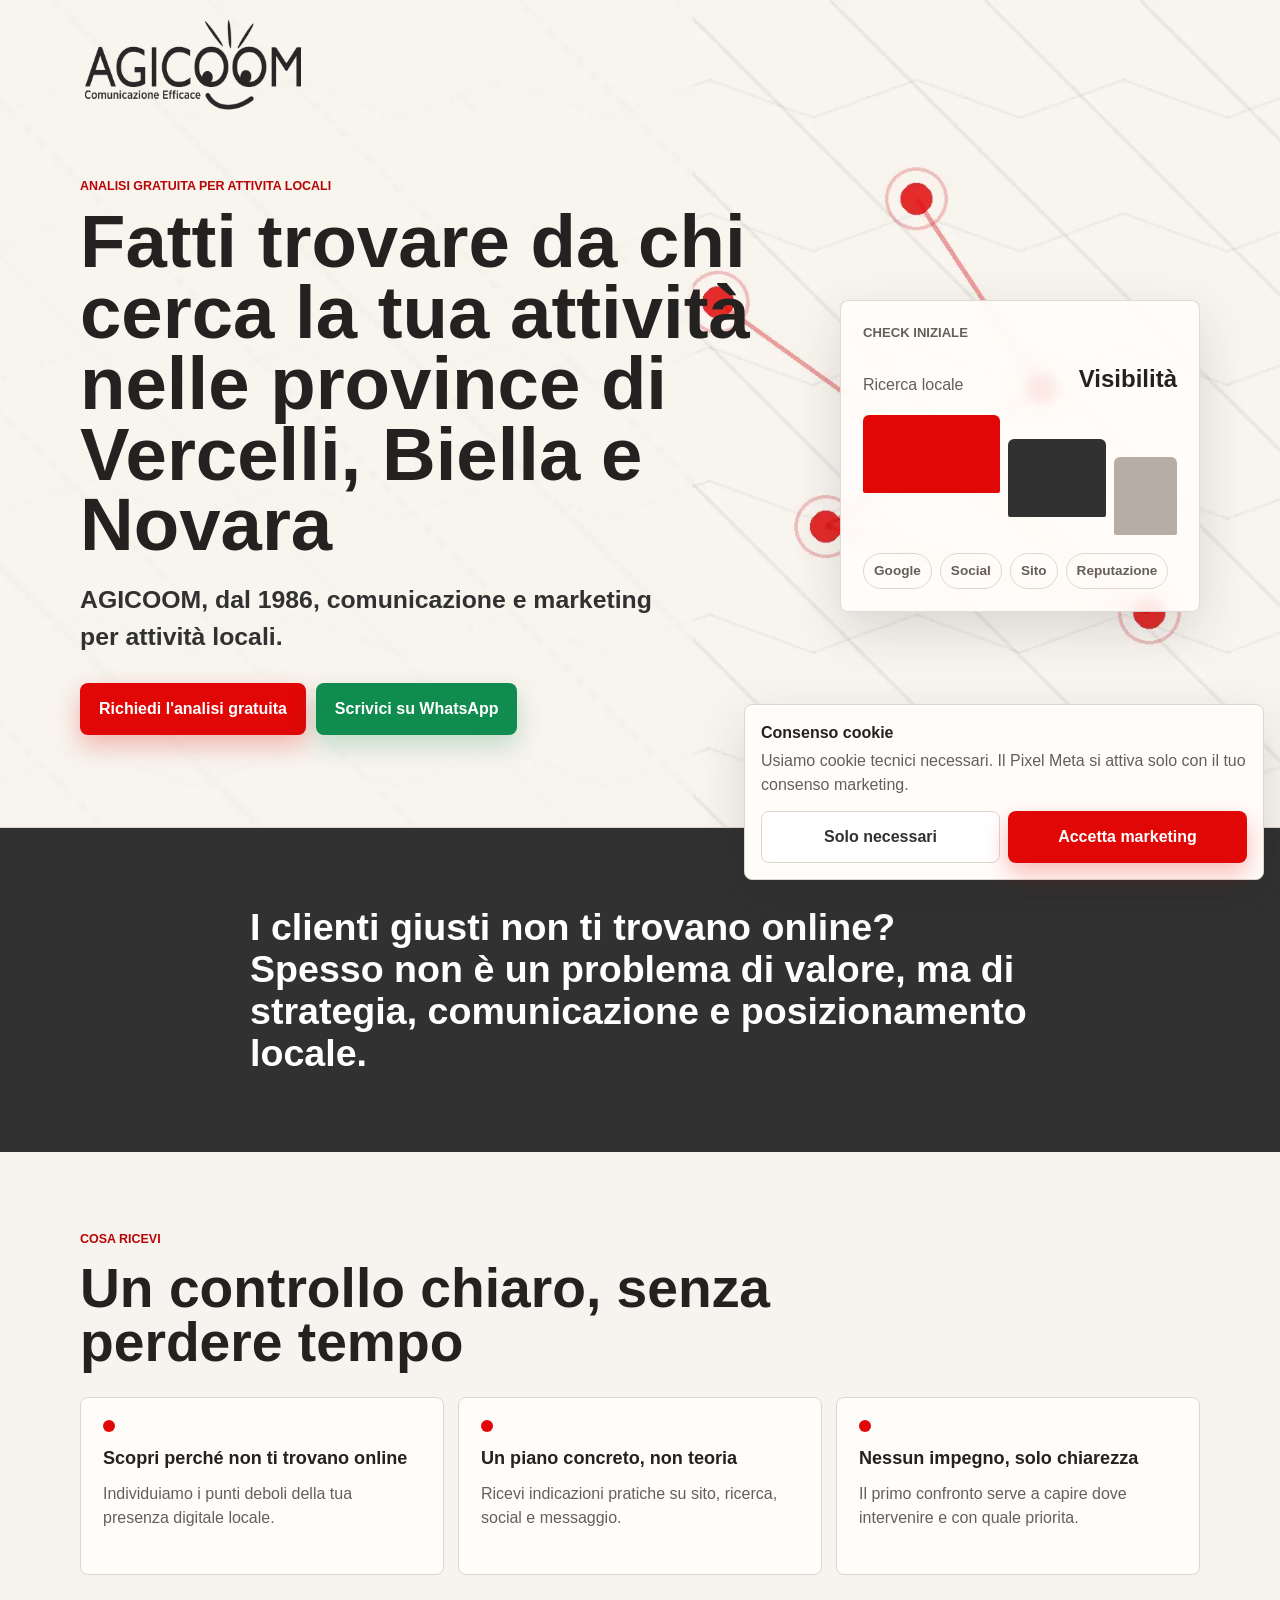
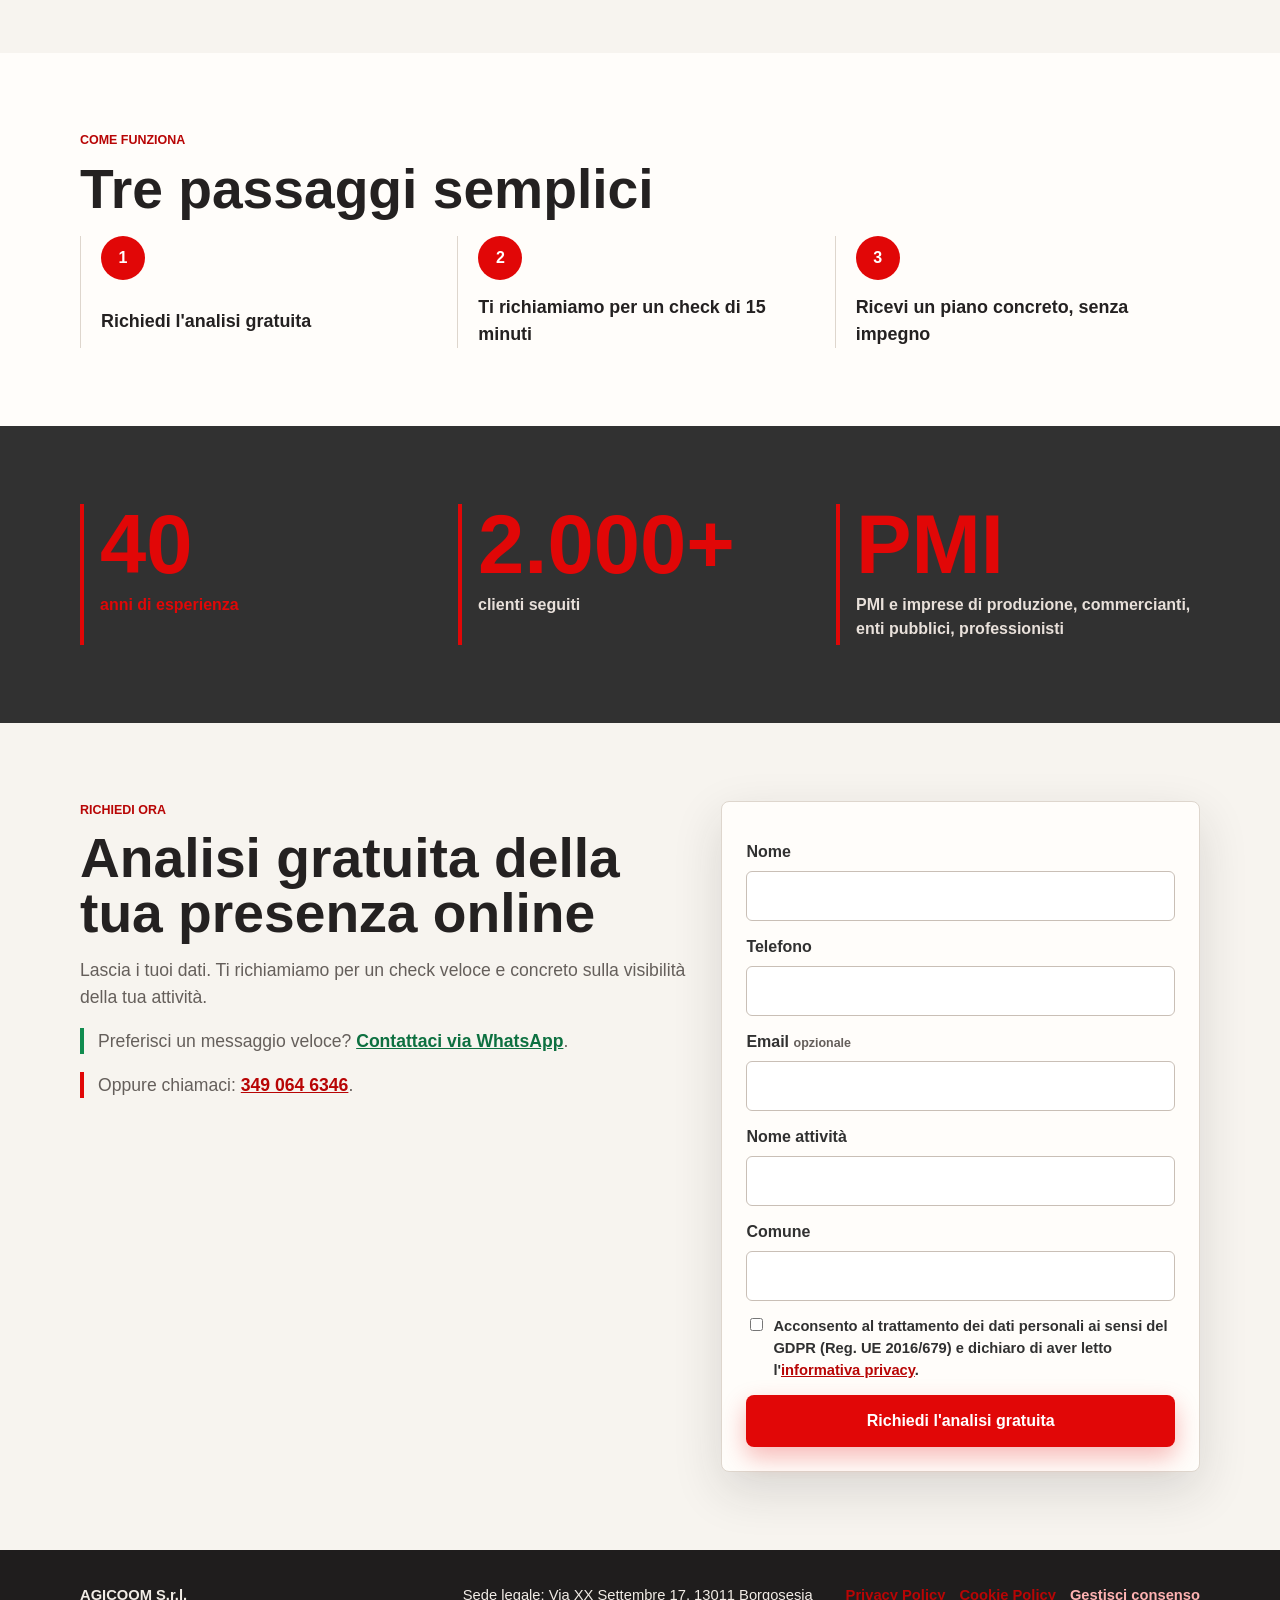
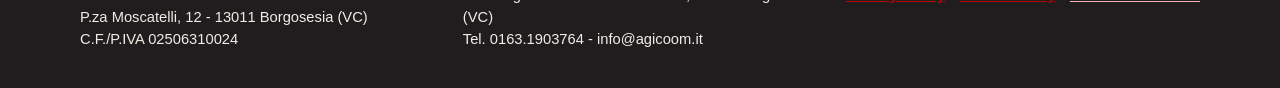
<file: index.html>
<!doctype html>
<html lang="it">
  <head>
    <meta charset="utf-8">
    <meta name="viewport" content="width=device-width, initial-scale=1">
    <title>Analisi gratuita visibilita online | AGICOOM</title>
    <meta name="description" content="Richiedi l'analisi gratuita della tua presenza online nelle province di Vercelli, Biella e Novara. AGICOOM, comunicazione e marketing dal 1986.">
    <link rel="canonical" href="https://analisi.agicoom.com/">
    <meta property="og:title" content="Fatti trovare da chi cerca la tua attivita">
    <meta property="og:description" content="Analisi gratuita della tua presenza online per attivita locali nelle province di Vercelli, Biella e Novara.">
    <meta property="og:type" content="website">
    <meta property="og:url" content="https://analisi.agicoom.com/">
    <meta name="theme-color" content="#e10707">
    <link rel="icon" type="image/png" href="assets/favicon.png">
    <link rel="preload" href="assets/hero-local-visibility.webp" as="image" type="image/webp">
    <link rel="stylesheet" href="styles.css">
    <script src="script.js" defer></script>
  </head>
  <body data-page="landing">
    <header class="site-header" aria-label="Intestazione">
      <a class="brand" href="#hero" aria-label="AGICOOM">
        <picture>
          <source srcset="assets/agicoom-logo.webp" type="image/webp">
          <img src="assets/agicoom-logo.png" width="640" height="271" alt="AGICOOM Comunicazione Efficace">
        </picture>
      </a>
    </header>

    <main>
      <section class="hero section-band" id="hero">
        <div class="container hero-grid">
          <div class="hero-copy">
            <p class="eyebrow">Analisi gratuita per attivita locali</p>
            <h1>Fatti trovare da chi cerca la tua attivit&agrave; nelle province di Vercelli, Biella e Novara</h1>
            <p class="hero-subtitle">AGICOOM, dal 1986, comunicazione e marketing per attivit&agrave; locali.</p>
            <div class="hero-actions">
              <a class="button primary" href="#lead-form">Richiedi l'analisi gratuita</a>
              <a class="button whatsapp-button" href="https://wa.me/393490646346?text=Ciao%20AGICOOM%2C%20vorrei%20richiedere%20l%27analisi%20gratuita%20della%20mia%20presenza%20online." target="_blank" rel="noopener" data-whatsapp-link>Scrivici su WhatsApp</a>
            </div>
          </div>
          <div class="hero-proof" aria-label="Sintesi dell'analisi">
            <div class="audit-panel">
              <p class="panel-label">Check iniziale</p>
              <div class="signal-row">
                <span>Ricerca locale</span>
                <strong>Visibilit&agrave;</strong>
              </div>
              <div class="signal-bars" aria-hidden="true">
                <span></span>
                <span></span>
                <span></span>
              </div>
              <div class="signal-list">
                <span>Google</span>
                <span>Social</span>
                <span>Sito</span>
                <span>Reputazione</span>
              </div>
            </div>
          </div>
        </div>
      </section>

      <section class="section-band problem">
        <div class="container narrow">
          <p>I clienti giusti non ti trovano online? Spesso non &egrave; un problema di valore, ma di strategia, comunicazione e posizionamento locale.</p>
        </div>
      </section>

      <section class="section-band value">
        <div class="container">
          <div class="section-heading">
            <p class="eyebrow">Cosa ricevi</p>
            <h2>Un controllo chiaro, senza perdere tempo</h2>
          </div>
          <div class="feature-grid">
            <article class="feature-item">
              <span class="icon-dot" aria-hidden="true"></span>
              <h3>Scopri perch&eacute; non ti trovano online</h3>
              <p>Individuiamo i punti deboli della tua presenza digitale locale.</p>
            </article>
            <article class="feature-item">
              <span class="icon-dot" aria-hidden="true"></span>
              <h3>Un piano concreto, non teoria</h3>
              <p>Ricevi indicazioni pratiche su sito, ricerca, social e messaggio.</p>
            </article>
            <article class="feature-item">
              <span class="icon-dot" aria-hidden="true"></span>
              <h3>Nessun impegno, solo chiarezza</h3>
              <p>Il primo confronto serve a capire dove intervenire e con quale priorita.</p>
            </article>
          </div>
        </div>
      </section>

      <section class="section-band steps">
        <div class="container">
          <div class="section-heading compact">
            <p class="eyebrow">Come funziona</p>
            <h2>Tre passaggi semplici</h2>
          </div>
          <ol class="step-list">
            <li>
              <span>1</span>
              <p>Richiedi l'analisi gratuita</p>
            </li>
            <li>
              <span>2</span>
              <p>Ti richiamiamo per un check di 15 minuti</p>
            </li>
            <li>
              <span>3</span>
              <p>Ricevi un piano concreto, senza impegno</p>
            </li>
          </ol>
        </div>
      </section>

      <section class="section-band authority">
        <div class="container">
          <div class="counter-grid" aria-label="Esperienza AGICOOM">
            <div>
              <strong>40</strong>
              <span class="counter-highlight">anni di esperienza</span>
            </div>
            <div>
              <strong>2.000+</strong>
              <span>clienti seguiti</span>
            </div>
            <div>
              <strong>PMI</strong>
              <span>PMI e imprese di produzione, commercianti, enti pubblici, professionisti</span>
            </div>
          </div>
        </div>
      </section>

      <section class="section-band form-section" id="lead-form">
        <div class="container form-layout">
          <div class="form-copy">
            <p class="eyebrow">Richiedi ora</p>
            <h2>Analisi gratuita della tua presenza online</h2>
            <p>Lascia i tuoi dati. Ti richiamiamo per un check veloce e concreto sulla visibilit&agrave; della tua attivit&agrave;.</p>
            <p class="whatsapp-note">Preferisci un messaggio veloce? <a href="https://wa.me/393490646346?text=Ciao%20AGICOOM%2C%20vorrei%20richiedere%20l%27analisi%20gratuita%20della%20mia%20presenza%20online." target="_blank" rel="noopener" data-whatsapp-link>Contattaci via WhatsApp</a>.</p>
            <p class="phone-note">Oppure chiamaci: <a href="tel:+393490646346">349 064 6346</a>.</p>
          </div>

          <form class="lead-form" data-lead-form novalidate>
            <div class="form-status" data-form-status role="status" aria-live="polite"></div>
            <label>
              <span>Nome</span>
              <input type="text" name="nome" autocomplete="name" required>
            </label>
            <label>
              <span>Telefono</span>
              <input type="tel" name="telefono" inputmode="tel" autocomplete="tel" required>
            </label>
            <label>
              <span>Email <small>opzionale</small></span>
              <input type="email" name="email" autocomplete="email">
            </label>
            <label>
              <span>Nome attivit&agrave;</span>
              <input type="text" name="attivita" autocomplete="organization" required>
            </label>
            <label>
              <span>Comune</span>
              <input type="text" name="comune" autocomplete="address-level2" required>
            </label>
            <input type="hidden" name="zona" value="">
            <input type="hidden" name="post" value="">
            <label class="privacy-check">
              <input type="checkbox" name="privacy" required>
              <span>Acconsento al trattamento dei dati personali ai sensi del GDPR (Reg. UE 2016/679) e dichiaro di aver letto l'<a href="privacy.html">informativa privacy</a>.</span>
            </label>
            <button class="button primary wide" type="submit">Richiedi l'analisi gratuita</button>
          </form>
        </div>
      </section>
    </main>

    <footer class="site-footer">
      <div class="container footer-grid">
        <p><strong>AGICOOM S.r.l.</strong><br>P.za Moscatelli, 12 - 13011 Borgosesia (VC)<br>C.F./P.IVA 02506310024</p>
        <p>Sede legale: Via XX Settembre 17, 13011 Borgosesia (VC)<br>Tel. 0163.1903764 - info@agicoom.it</p>
        <p class="footer-links"><a href="privacy.html">Privacy Policy</a> <a href="cookie.html">Cookie Policy</a> <button type="button" data-open-consent>Gestisci consenso</button></p>
      </div>
    </footer>

    <div class="sticky-actions" aria-label="Azioni rapide">
      <a class="sticky-cta" href="#lead-form">Analisi gratuita</a>
      <a class="sticky-whatsapp" href="https://wa.me/393490646346?text=Ciao%20AGICOOM%2C%20vorrei%20richiedere%20l%27analisi%20gratuita%20della%20mia%20presenza%20online." target="_blank" rel="noopener" data-whatsapp-link>WhatsApp</a>
    </div>

    <div class="cookie-banner" data-cookie-banner hidden>
      <div>
        <strong>Consenso cookie</strong>
        <p>Usiamo cookie tecnici necessari. Il Pixel Meta si attiva solo con il tuo consenso marketing.</p>
      </div>
      <div class="cookie-actions">
        <button type="button" class="button ghost" data-consent-reject>Solo necessari</button>
        <button type="button" class="button primary" data-consent-accept>Accetta marketing</button>
      </div>
    </div>
  </body>
</html>
</file>
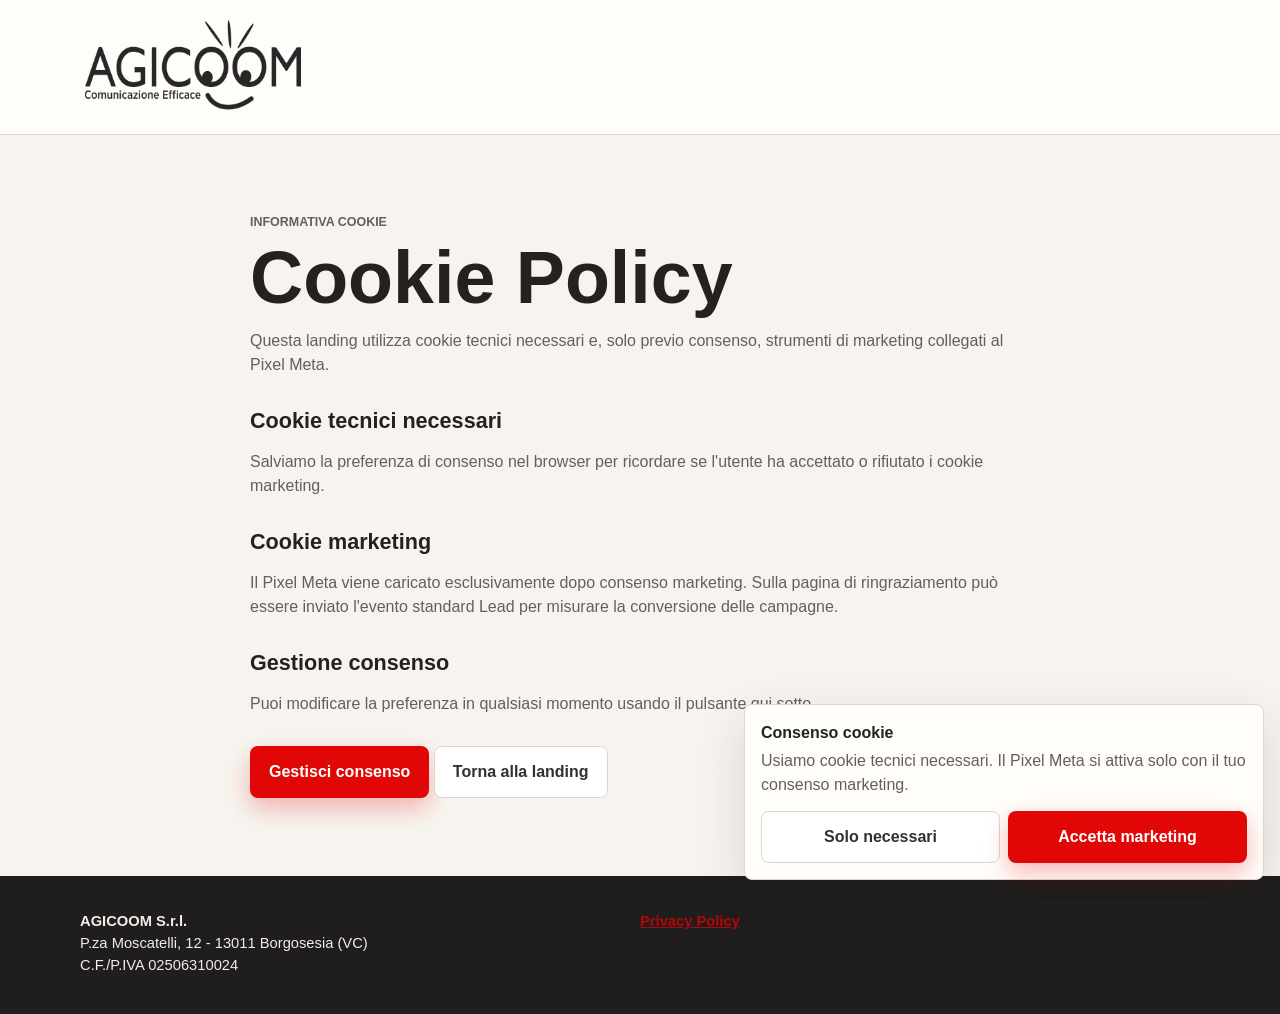
<file: cookie.html>
<!doctype html>
<html lang="it">
  <head>
    <meta charset="utf-8">
    <meta name="viewport" content="width=device-width, initial-scale=1">
    <title>Cookie Policy | AGICOOM</title>
    <meta name="robots" content="noindex">
    <link rel="icon" type="image/png" href="assets/favicon.png">
    <link rel="stylesheet" href="styles.css">
    <script src="script.js" defer></script>
  </head>
  <body data-page="legal">
    <header class="site-header simple" aria-label="Intestazione">
      <a class="brand" href="index.html" aria-label="AGICOOM">
        <picture>
          <source srcset="assets/agicoom-logo.webp" type="image/webp">
          <img src="assets/agicoom-logo.png" width="640" height="271" alt="AGICOOM Comunicazione Efficace">
        </picture>
      </a>
    </header>

    <main class="legal-page">
      <section class="section-band">
        <div class="container narrow legal-content">
          <p class="eyebrow">Informativa cookie</p>
          <h1>Cookie Policy</h1>
          <p>Questa landing utilizza cookie tecnici necessari e, solo previo consenso, strumenti di marketing collegati al Pixel Meta.</p>

          <h2>Cookie tecnici necessari</h2>
          <p>Salviamo la preferenza di consenso nel browser per ricordare se l'utente ha accettato o rifiutato i cookie marketing.</p>

          <h2>Cookie marketing</h2>
          <p>Il Pixel Meta viene caricato esclusivamente dopo consenso marketing. Sulla pagina di ringraziamento pu&ograve; essere inviato l'evento standard Lead per misurare la conversione delle campagne.</p>

          <h2>Gestione consenso</h2>
          <p>Puoi modificare la preferenza in qualsiasi momento usando il pulsante qui sotto.</p>
          <button class="button primary" type="button" data-open-consent>Gestisci consenso</button>
          <a class="button ghost legal-back" href="index.html">Torna alla landing</a>
        </div>
      </section>
    </main>

    <footer class="site-footer">
      <div class="container footer-grid">
        <p><strong>AGICOOM S.r.l.</strong><br>P.za Moscatelli, 12 - 13011 Borgosesia (VC)<br>C.F./P.IVA 02506310024</p>
        <p class="footer-links"><a href="privacy.html">Privacy Policy</a></p>
      </div>
    </footer>

    <div class="cookie-banner" data-cookie-banner hidden>
      <div>
        <strong>Consenso cookie</strong>
        <p>Usiamo cookie tecnici necessari. Il Pixel Meta si attiva solo con il tuo consenso marketing.</p>
      </div>
      <div class="cookie-actions">
        <button type="button" class="button ghost" data-consent-reject>Solo necessari</button>
        <button type="button" class="button primary" data-consent-accept>Accetta marketing</button>
      </div>
    </div>
  </body>
</html>
</file>
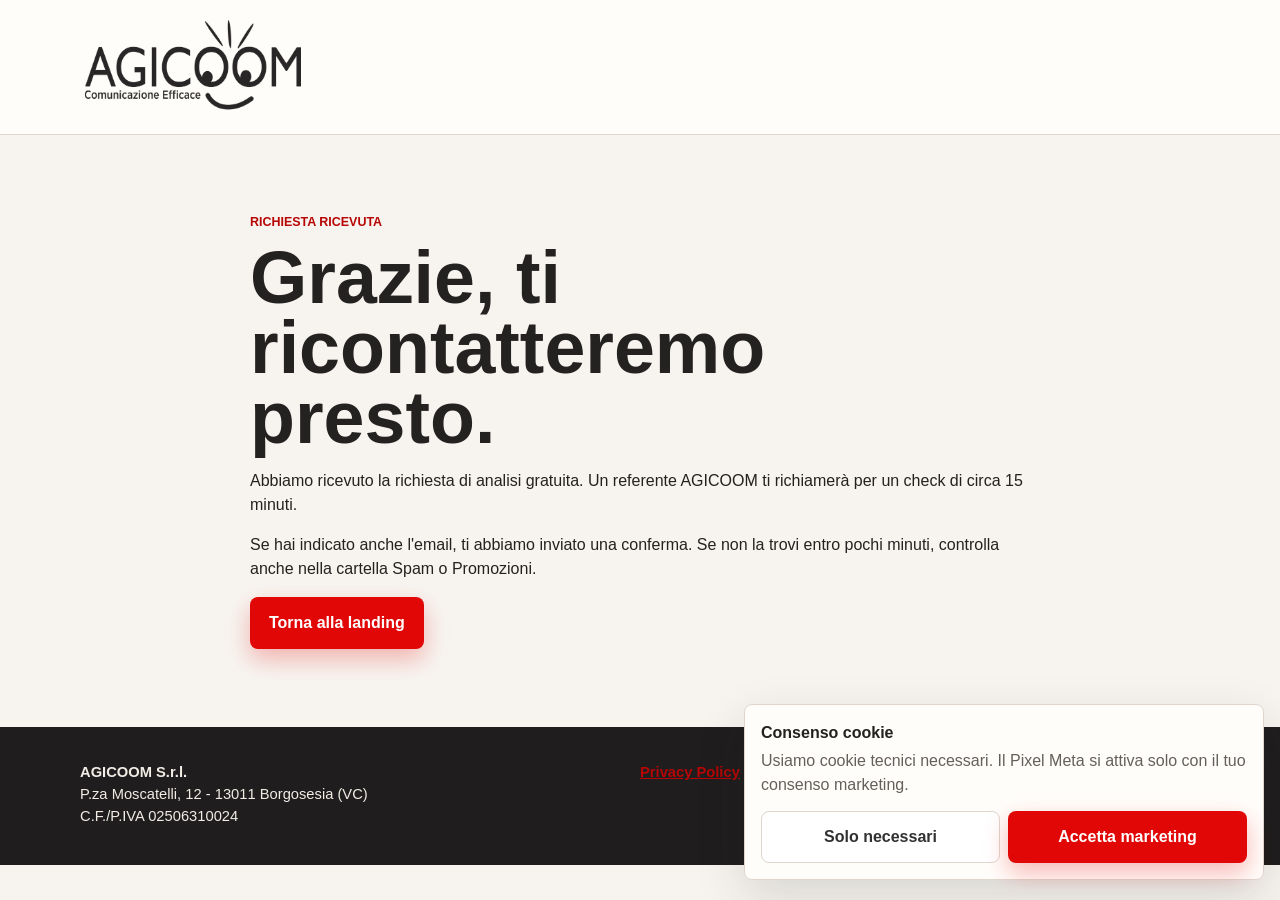
<file: grazie.html>
<!doctype html>
<html lang="it">
  <head>
    <meta charset="utf-8">
    <meta name="viewport" content="width=device-width, initial-scale=1">
    <title>Richiesta ricevuta | AGICOOM</title>
    <meta name="robots" content="noindex, nofollow">
    <link rel="icon" type="image/png" href="assets/favicon.png">
    <link rel="stylesheet" href="styles.css">
    <script src="script.js" defer></script>
  </head>
  <body data-page="thanks">
    <header class="site-header simple" aria-label="Intestazione">
      <a class="brand" href="index.html" aria-label="AGICOOM">
        <picture>
          <source srcset="assets/agicoom-logo.webp" type="image/webp">
          <img src="assets/agicoom-logo.png" width="640" height="271" alt="AGICOOM Comunicazione Efficace">
        </picture>
      </a>
    </header>

    <main class="thanks-page">
      <section class="section-band">
        <div class="container narrow">
          <p class="eyebrow">Richiesta ricevuta</p>
          <h1>Grazie, ti ricontatteremo presto.</h1>
          <p>Abbiamo ricevuto la richiesta di analisi gratuita. Un referente AGICOOM ti richiamer&agrave; per un check di circa 15 minuti.</p>
          <p>Se hai indicato anche l'email, ti abbiamo inviato una conferma. Se non la trovi entro pochi minuti, controlla anche nella cartella Spam o Promozioni.</p>
          <a class="button primary" href="index.html">Torna alla landing</a>
        </div>
      </section>
    </main>

    <footer class="site-footer">
      <div class="container footer-grid">
        <p><strong>AGICOOM S.r.l.</strong><br>P.za Moscatelli, 12 - 13011 Borgosesia (VC)<br>C.F./P.IVA 02506310024</p>
        <p class="footer-links"><a href="privacy.html">Privacy Policy</a> <a href="cookie.html">Cookie Policy</a> <button type="button" data-open-consent>Gestisci consenso</button></p>
      </div>
    </footer>

    <div class="cookie-banner" data-cookie-banner hidden>
      <div>
        <strong>Consenso cookie</strong>
        <p>Usiamo cookie tecnici necessari. Il Pixel Meta si attiva solo con il tuo consenso marketing.</p>
      </div>
      <div class="cookie-actions">
        <button type="button" class="button ghost" data-consent-reject>Solo necessari</button>
        <button type="button" class="button primary" data-consent-accept>Accetta marketing</button>
      </div>
    </div>
  </body>
</html>
</file>
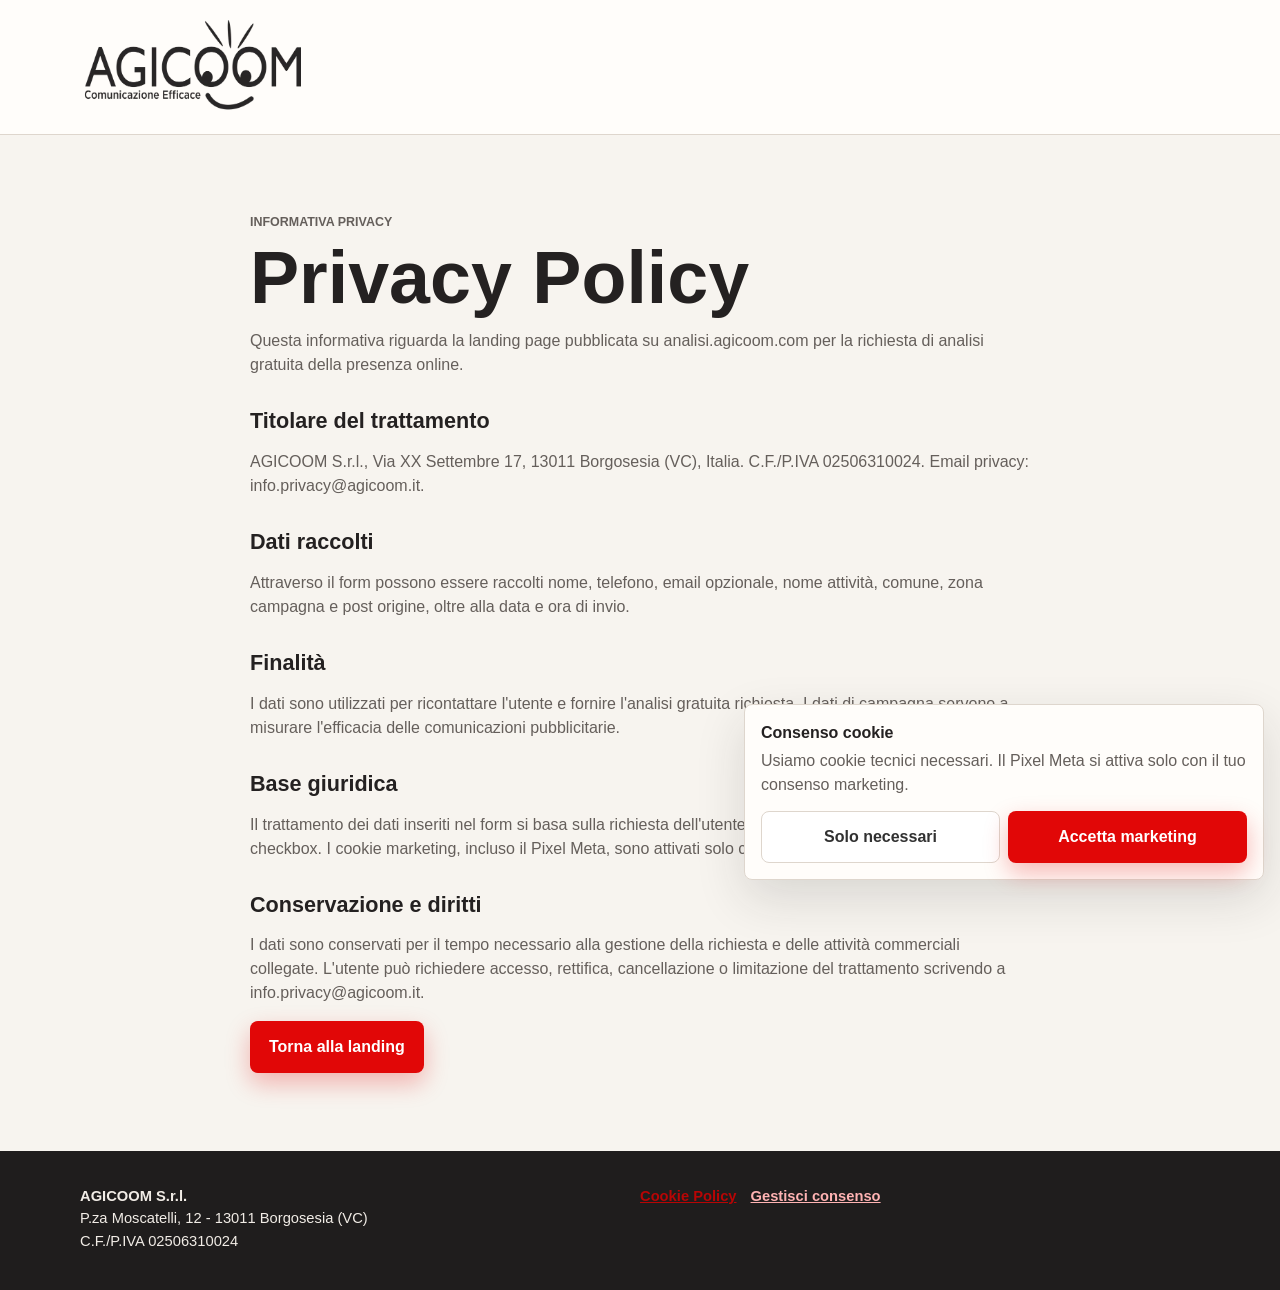
<file: privacy.html>
<!doctype html>
<html lang="it">
  <head>
    <meta charset="utf-8">
    <meta name="viewport" content="width=device-width, initial-scale=1">
    <title>Privacy Policy | AGICOOM</title>
    <meta name="robots" content="noindex">
    <link rel="icon" type="image/png" href="assets/favicon.png">
    <link rel="stylesheet" href="styles.css">
    <script src="script.js" defer></script>
  </head>
  <body data-page="legal">
    <header class="site-header simple" aria-label="Intestazione">
      <a class="brand" href="index.html" aria-label="AGICOOM">
        <picture>
          <source srcset="assets/agicoom-logo.webp" type="image/webp">
          <img src="assets/agicoom-logo.png" width="640" height="271" alt="AGICOOM Comunicazione Efficace">
        </picture>
      </a>
    </header>

    <main class="legal-page">
      <section class="section-band">
        <div class="container narrow legal-content">
          <p class="eyebrow">Informativa privacy</p>
          <h1>Privacy Policy</h1>
          <p>Questa informativa riguarda la landing page pubblicata su analisi.agicoom.com per la richiesta di analisi gratuita della presenza online.</p>

          <h2>Titolare del trattamento</h2>
          <p>AGICOOM S.r.l., Via XX Settembre 17, 13011 Borgosesia (VC), Italia. C.F./P.IVA 02506310024. Email privacy: info.privacy@agicoom.it.</p>

          <h2>Dati raccolti</h2>
          <p>Attraverso il form possono essere raccolti nome, telefono, email opzionale, nome attivit&agrave;, comune, zona campagna e post origine, oltre alla data e ora di invio.</p>

          <h2>Finalit&agrave;</h2>
          <p>I dati sono utilizzati per ricontattare l'utente e fornire l'analisi gratuita richiesta. I dati di campagna servono a misurare l'efficacia delle comunicazioni pubblicitarie.</p>

          <h2>Base giuridica</h2>
          <p>Il trattamento dei dati inseriti nel form si basa sulla richiesta dell'utente e sul consenso espresso tramite checkbox. I cookie marketing, incluso il Pixel Meta, sono attivati solo con consenso esplicito.</p>

          <h2>Conservazione e diritti</h2>
          <p>I dati sono conservati per il tempo necessario alla gestione della richiesta e delle attivit&agrave; commerciali collegate. L'utente pu&ograve; richiedere accesso, rettifica, cancellazione o limitazione del trattamento scrivendo a info.privacy@agicoom.it.</p>

          <a class="button primary" href="index.html">Torna alla landing</a>
        </div>
      </section>
    </main>

    <footer class="site-footer">
      <div class="container footer-grid">
        <p><strong>AGICOOM S.r.l.</strong><br>P.za Moscatelli, 12 - 13011 Borgosesia (VC)<br>C.F./P.IVA 02506310024</p>
        <p class="footer-links"><a href="cookie.html">Cookie Policy</a> <button type="button" data-open-consent>Gestisci consenso</button></p>
      </div>
    </footer>

    <div class="cookie-banner" data-cookie-banner hidden>
      <div>
        <strong>Consenso cookie</strong>
        <p>Usiamo cookie tecnici necessari. Il Pixel Meta si attiva solo con il tuo consenso marketing.</p>
      </div>
      <div class="cookie-actions">
        <button type="button" class="button ghost" data-consent-reject>Solo necessari</button>
        <button type="button" class="button primary" data-consent-accept>Accetta marketing</button>
      </div>
    </div>
  </body>
</html>
</file>
<file: styles.css>
:root {
  color-scheme: light;
  --ink: #242121;
  --muted: #655f5b;
  --paper: #f7f4ef;
  --paper-strong: #fffdfa;
  --line: #ded6cd;
  --accent: #e10707;
  --accent-dark: #b80505;
  --charcoal: #313131;
  --white: #ffffff;
  --shadow: 0 18px 50px rgba(36, 33, 33, 0.14);
  --radius: 8px;
  --max: 1120px;
}

* {
  box-sizing: border-box;
}

html {
  scroll-behavior: smooth;
}

body {
  margin: 0;
  background: var(--paper);
  color: var(--ink);
  font-family: Arial, Helvetica, sans-serif;
  line-height: 1.5;
}

img {
  display: block;
  max-width: 100%;
  height: auto;
}

a {
  color: inherit;
}

.container {
  width: min(100% - 32px, var(--max));
  margin: 0 auto;
}

.narrow {
  width: min(100% - 32px, 780px);
}

.site-header {
  position: absolute;
  z-index: 5;
  top: 0;
  left: 0;
  right: 0;
  padding: 20px 0;
}

.site-header.simple {
  position: static;
  background: var(--paper-strong);
  border-bottom: 1px solid var(--line);
}

.brand {
  display: block;
  width: 170px;
  margin-left: max(16px, calc((100vw - var(--max)) / 2));
  text-decoration: none;
}

.section-band {
  position: relative;
  padding: 54px 0;
}

.hero {
  min-height: 94svh;
  padding: 114px 0 48px;
  background: var(--paper) url("assets/hero-local-visibility.webp") center / cover no-repeat;
  display: flex;
  align-items: flex-start;
}

.hero::after {
  content: "";
  position: absolute;
  inset: auto 0 0;
  height: 1px;
  background: var(--line);
}

.hero-grid {
  display: grid;
  gap: 32px;
}

.hero-copy {
  max-width: 760px;
}

.eyebrow {
  margin: 0 0 12px;
  color: var(--accent-dark);
  font-size: 0.78rem;
  font-weight: 800;
  letter-spacing: 0;
  text-transform: uppercase;
}

h1,
h2,
h3,
p {
  overflow-wrap: anywhere;
}

h1 {
  margin: 0;
  max-width: 900px;
  font-size: clamp(2.35rem, 9vw, 4.65rem);
  line-height: 0.95;
  letter-spacing: 0;
}

h2 {
  margin: 0;
  font-size: clamp(2rem, 7vw, 3.45rem);
  line-height: 0.98;
  letter-spacing: 0;
}

h3 {
  margin: 0;
  font-size: 1.13rem;
  line-height: 1.18;
  letter-spacing: 0;
}

.hero-subtitle {
  max-width: 610px;
  margin: 20px 0 28px;
  color: var(--charcoal);
  font-size: clamp(1.1rem, 4.3vw, 1.55rem);
  font-weight: 700;
}

.hero-actions {
  display: flex;
  align-items: center;
  gap: 10px;
  flex-wrap: wrap;
}

.button {
  display: inline-flex;
  min-height: 48px;
  align-items: center;
  justify-content: center;
  border: 1px solid transparent;
  border-radius: var(--radius);
  padding: 13px 18px;
  font: inherit;
  font-weight: 800;
  text-align: center;
  text-decoration: none;
  cursor: pointer;
}

.primary {
  background: var(--accent);
  color: var(--white);
  box-shadow: 0 10px 24px rgba(225, 7, 7, 0.28);
}

.primary:hover,
.primary:focus-visible {
  background: var(--accent-dark);
}

.whatsapp-button,
.sticky-whatsapp {
  background: #118c4f;
  color: var(--white);
  box-shadow: 0 10px 24px rgba(17, 140, 79, 0.24);
}

.whatsapp-button:hover,
.whatsapp-button:focus-visible,
.sticky-whatsapp:hover,
.sticky-whatsapp:focus-visible {
  background: #0d7040;
}

.ghost {
  background: var(--white);
  color: var(--charcoal);
  border-color: var(--line);
}

.wide {
  width: 100%;
}

.hero-proof {
  display: none;
}

.audit-panel {
  width: min(100%, 360px);
  margin-left: auto;
  border: 1px solid rgba(49, 49, 49, 0.16);
  border-radius: var(--radius);
  background: rgba(255, 253, 250, 0.9);
  padding: 22px;
  box-shadow: var(--shadow);
  backdrop-filter: blur(6px);
}

.panel-label {
  margin: 0 0 18px;
  color: var(--muted);
  font-size: 0.82rem;
  font-weight: 800;
  text-transform: uppercase;
}

.signal-row {
  display: flex;
  align-items: end;
  justify-content: space-between;
  gap: 16px;
  color: var(--muted);
}

.signal-row strong {
  color: var(--ink);
  font-size: 1.5rem;
}

.signal-bars {
  display: grid;
  grid-template-columns: 1fr 0.72fr 0.46fr;
  gap: 8px;
  margin: 18px 0;
}

.signal-bars span {
  height: 78px;
  border-radius: 6px 6px 2px 2px;
  background: var(--accent);
}

.signal-bars span:nth-child(2) {
  margin-top: 24px;
  background: #313131;
}

.signal-bars span:nth-child(3) {
  margin-top: 42px;
  background: #b8ada4;
}

.signal-list {
  display: flex;
  gap: 8px;
  flex-wrap: wrap;
}

.signal-list span {
  border: 1px solid var(--line);
  border-radius: 999px;
  padding: 7px 10px;
  color: var(--muted);
  font-size: 0.85rem;
  font-weight: 700;
}

.problem {
  background: var(--charcoal);
  color: var(--white);
}

.problem p {
  margin: 0;
  font-size: clamp(1.35rem, 5vw, 2.35rem);
  font-weight: 800;
  line-height: 1.12;
}

.section-heading {
  max-width: 720px;
  margin-bottom: 28px;
}

.section-heading.compact {
  margin-bottom: 20px;
}

.feature-grid,
.counter-grid {
  display: grid;
  gap: 14px;
}

.feature-item {
  min-height: 178px;
  border: 1px solid var(--line);
  border-radius: var(--radius);
  background: var(--paper-strong);
  padding: 22px;
}

.feature-item p {
  margin: 12px 0 0;
  color: var(--muted);
}

.icon-dot {
  display: block;
  width: 12px;
  height: 12px;
  margin-bottom: 16px;
  border-radius: 50%;
  background: var(--accent);
}

.steps {
  background: var(--paper-strong);
}

.step-list {
  display: grid;
  gap: 12px;
  margin: 0;
  padding: 0;
  list-style: none;
}

.step-list li {
  display: grid;
  grid-template-columns: 44px 1fr;
  align-items: center;
  gap: 14px;
  border-top: 1px solid var(--line);
  padding: 16px 0;
}

.step-list span {
  display: inline-flex;
  width: 44px;
  height: 44px;
  align-items: center;
  justify-content: center;
  border-radius: 50%;
  background: var(--accent);
  color: var(--white);
  font-weight: 900;
}

.step-list p {
  margin: 0;
  font-size: 1.12rem;
  font-weight: 800;
}

.authority {
  background: var(--charcoal);
  color: var(--white);
}

.counter-grid div {
  border-left: 4px solid var(--accent);
  padding: 4px 0 4px 16px;
}

.counter-grid strong {
  display: block;
  font-size: clamp(2.6rem, 13vw, 5.2rem);
  line-height: 0.9;
  letter-spacing: 0;
  color: var(--accent);
}

.counter-grid span {
  display: block;
  margin-top: 10px;
  color: #e8e0da;
  font-weight: 800;
}

.counter-grid .counter-highlight {
  color: var(--accent);
}

.form-section {
  background: var(--paper);
}

.form-layout {
  display: grid;
  gap: 26px;
}

.form-copy p:not(.eyebrow) {
  color: var(--muted);
  font-size: 1.1rem;
}

.whatsapp-note {
  margin-top: 18px;
  padding-left: 14px;
  border-left: 4px solid #118c4f;
}

.phone-note {
  margin-top: 10px;
  padding-left: 14px;
  border-left: 4px solid var(--accent);
}

.whatsapp-note a {
  color: #0d7040;
  font-weight: 900;
}

.phone-note a {
  color: var(--accent-dark);
  font-weight: 900;
}

.lead-form {
  display: grid;
  gap: 14px;
  border: 1px solid var(--line);
  border-radius: var(--radius);
  background: var(--paper-strong);
  padding: 18px;
  box-shadow: var(--shadow);
}

.lead-form label {
  display: grid;
  gap: 7px;
  color: var(--charcoal);
  font-weight: 800;
}

.lead-form input[type="text"],
.lead-form input[type="tel"],
.lead-form input[type="email"] {
  width: 100%;
  min-height: 48px;
  border: 1px solid #c9bfb6;
  border-radius: 6px;
  background: var(--white);
  padding: 12px 13px;
  color: var(--ink);
  font: inherit;
}

.lead-form small {
  color: var(--muted);
  font-size: 0.78rem;
  font-weight: 700;
}

.lead-form input:focus {
  outline: 3px solid rgba(225, 7, 7, 0.18);
  border-color: var(--accent);
}

.privacy-check {
  grid-template-columns: 20px 1fr;
  align-items: start;
  gap: 10px;
  color: var(--muted);
  font-size: 0.92rem;
  font-weight: 400;
}

.privacy-check input {
  margin-top: 3px;
  accent-color: var(--accent);
}

.privacy-check a,
.footer-links a,
.legal-content a:not(.button) {
  color: var(--accent-dark);
  font-weight: 800;
}

.form-status {
  min-height: 0;
  color: var(--accent-dark);
  font-weight: 800;
}

.form-status:not(:empty) {
  border: 1px solid rgba(225, 7, 7, 0.25);
  border-radius: 6px;
  background: rgba(225, 7, 7, 0.06);
  padding: 10px 12px;
}

.site-footer {
  background: #1f1d1d;
  color: #f1ece6;
  padding: 34px 0 86px;
}

.footer-grid {
  display: grid;
  gap: 18px;
  font-size: 0.92rem;
}

.footer-grid p {
  margin: 0;
}

.footer-links {
  display: flex;
  align-items: start;
  gap: 14px;
  flex-wrap: wrap;
}

.footer-links button {
  border: 0;
  padding: 0;
  background: transparent;
  color: #ffb3b3;
  font: inherit;
  font-weight: 800;
  text-decoration: underline;
  cursor: pointer;
}

.sticky-actions {
  position: fixed;
  z-index: 9;
  right: 16px;
  bottom: 16px;
  left: 16px;
  display: grid;
  grid-template-columns: minmax(0, 1fr) auto;
  gap: 8px;
}

.sticky-cta,
.sticky-whatsapp {
  min-height: 50px;
  border-radius: var(--radius);
  display: inline-flex;
  align-items: center;
  justify-content: center;
  padding: 12px 14px;
  font-weight: 900;
  text-align: center;
  text-decoration: none;
}

.sticky-cta {
  background: var(--accent);
  color: var(--white);
  box-shadow: 0 12px 28px rgba(225, 7, 7, 0.34);
}

.sticky-whatsapp {
  min-width: 112px;
}

.cookie-banner {
  position: fixed;
  z-index: 10;
  right: 16px;
  bottom: 82px;
  left: 16px;
  display: grid;
  gap: 14px;
  border: 1px solid var(--line);
  border-radius: var(--radius);
  background: var(--paper-strong);
  padding: 16px;
  box-shadow: var(--shadow);
}

.cookie-banner[hidden] {
  display: none !important;
}

.cookie-banner p {
  margin: 4px 0 0;
  color: var(--muted);
}

.cookie-actions {
  display: grid;
  gap: 8px;
}

.thanks-page,
.legal-page {
  min-height: 62svh;
}

.legal-content h1,
.thanks-page h1 {
  font-size: clamp(2.4rem, 9vw, 4.6rem);
}

.legal-content h2 {
  margin-top: 32px;
  font-size: 1.35rem;
  line-height: 1.15;
}

.legal-content p {
  color: var(--muted);
}

.legal-back {
  margin-top: 14px;
}

@media (min-width: 760px) {
  .brand {
    width: 221px;
  }

  .section-band {
    padding: 78px 0;
  }

  .hero {
    min-height: 92vh;
    padding-top: 162px;
    align-items: center;
  }

  .hero-grid {
    grid-template-columns: minmax(0, 1.1fr) minmax(300px, 0.6fr);
    align-items: center;
  }

  .hero-proof {
    display: block;
  }

  .feature-grid,
  .counter-grid {
    grid-template-columns: repeat(3, 1fr);
  }

  .step-list {
    grid-template-columns: repeat(3, 1fr);
  }

  .step-list li {
    grid-template-columns: 1fr;
    align-items: start;
    border-top: 0;
    border-left: 1px solid var(--line);
    padding: 0 20px;
  }

  .form-layout {
    grid-template-columns: minmax(0, 0.9fr) minmax(360px, 0.7fr);
    align-items: start;
  }

  .lead-form {
    padding: 24px;
  }

  .footer-grid {
    grid-template-columns: 1fr 1fr auto;
    align-items: start;
  }

  .sticky-actions {
    display: none;
  }

  .site-footer {
    padding-bottom: 38px;
  }

  .cookie-banner {
    left: auto;
    bottom: 20px;
    width: min(520px, calc(100vw - 40px));
  }

  .cookie-actions {
    grid-template-columns: 1fr 1fr;
  }
}

@media (prefers-reduced-motion: reduce) {
  html {
    scroll-behavior: auto;
  }
}
</file>
